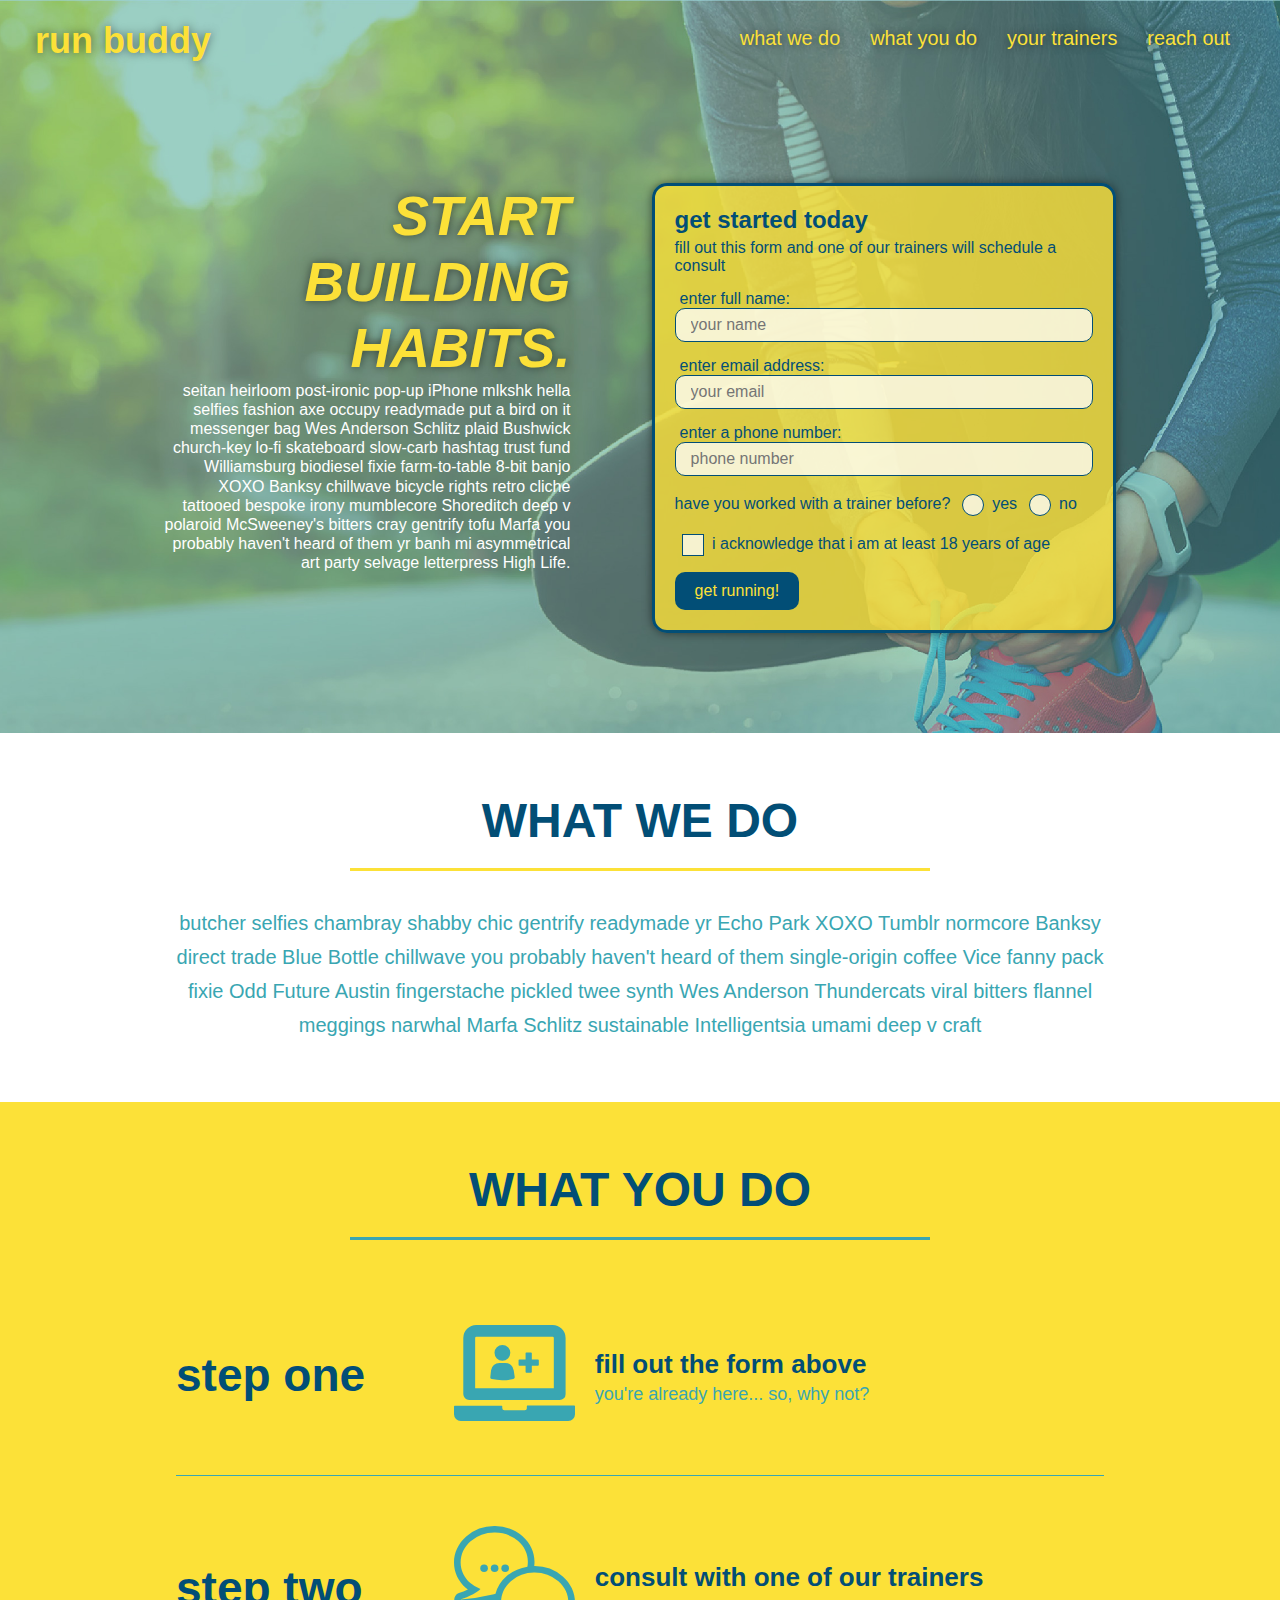
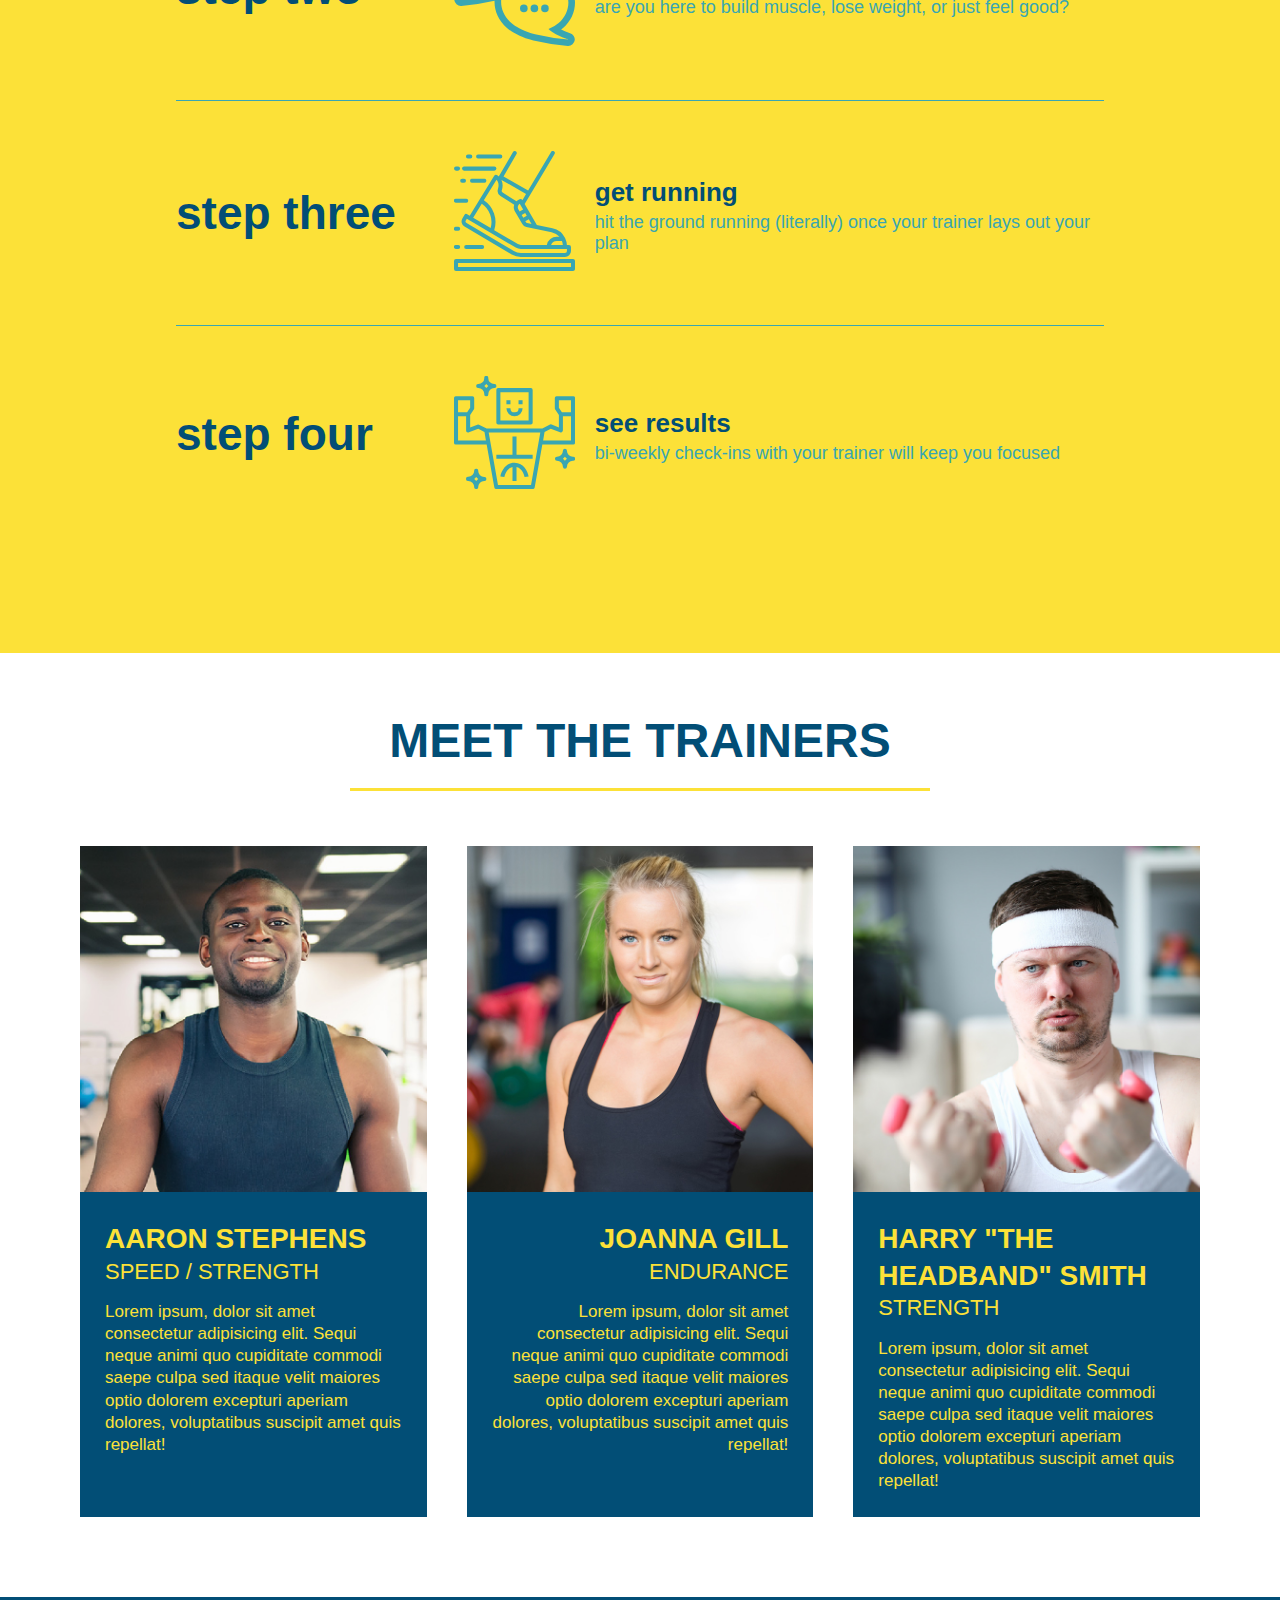
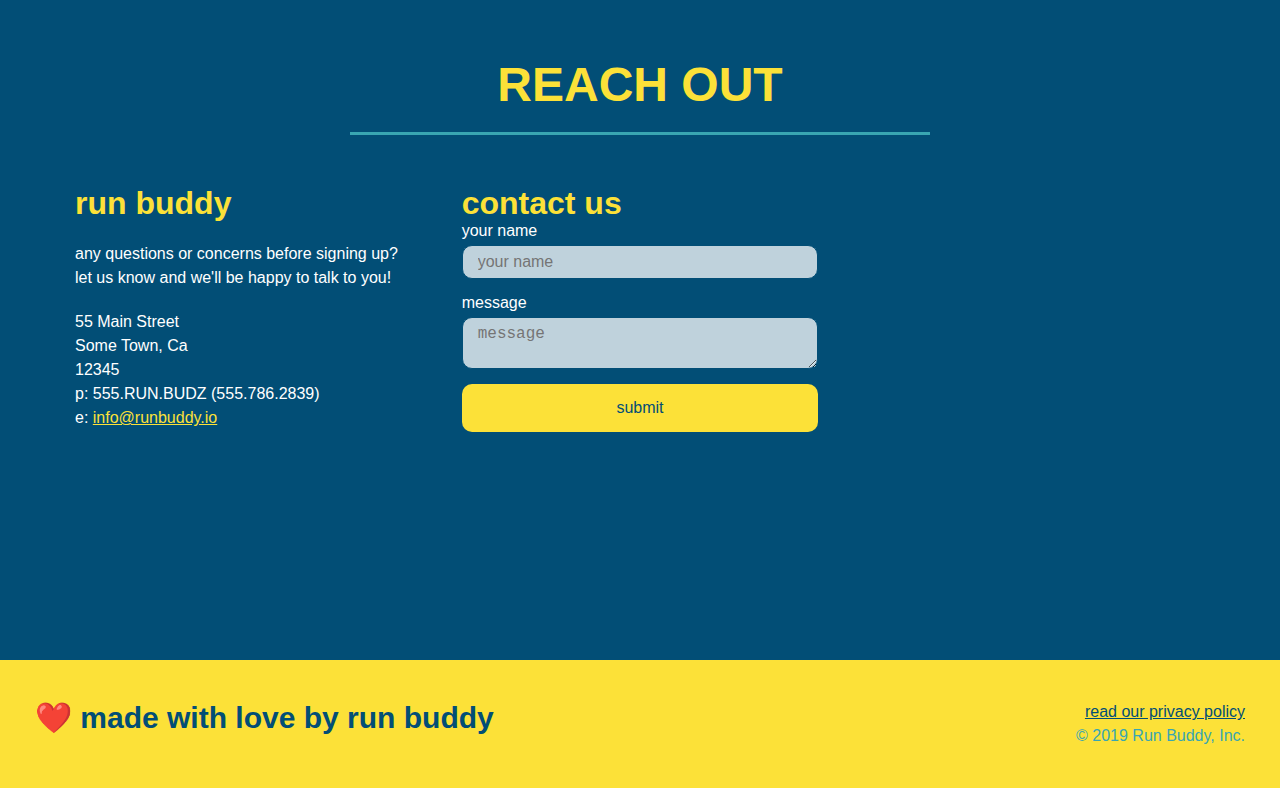
<file: index.html>
<!DOCTYPE html>
<html lang="en">

    <head>
        <meta charset="UTF-8" />
        <title>Run Buddy</title>
        <meta name="viewport" content="width=device-width, initial-scale=1.0" />
        <link rel="stylesheet" href="./assets/css/style.css" />
    </head>

    <body>
        <!-- NAVIGATION -->
        <header>
            <h1>
                <a href="/">run buddy</a>
            </h1>

            <nav>
                <!-- UNORDERED LIST -->
                <ul>
                    <!-- LIST ITEM -->
                    <li>
                        <!-- ANCHOR -->
                        <a href="#what-we-do">what we do</a>
                    </li>
                    <li>
                        <a href="#what-you-do">what you do</a>
                    </li>
                    <li>
                        <a href="#your-trainers">your trainers</a>
                    </li>
                    <li>
                        <a href="#reach-out">reach out</a>
                    </li>
                </ul>
            </nav>
        </header>
        <!-- END NAVIGATION -->

        <!-- HERO/JUMBOTRON -->
        <section class="hero">
            <div class="hero-cta">
                <h2>START BUILDING HABITS.</h2>
                <p>
                  seitan heirloom post-ironic pop-up iPhone mlkshk hella selfies fashion axe occupy readymade put a bird on it
                  messenger bag Wes Anderson Schlitz plaid Bushwick church-key lo-fi skateboard slow-carb hashtag trust fund
                  Williamsburg biodiesel fixie farm-to-table 8-bit banjo XOXO Banksy chillwave bicycle rights retro cliche
                  tattooed bespoke irony mumblecore Shoreditch deep v polaroid McSweeney's bitters cray gentrify tofu Marfa you
                  probably haven't heard of them yr banh mi asymmetrical art party selvage letterpress High Life.
                </p>
            </div>

            <div class="hero-form">
                <h3>get started today</h3>
                <p>fill out this form and one of our trainers will schedule a consult</p>
                <!-- ADD FORM ELEMENT -->
                <form>
                    <label for="name">enter full name:</label>
                    <input type="text" placeholder="your name" name="name" id="name" class="form-input" />
                    <label for="email">enter email address:</label>
                    <input type="email" placeholder="your email" name="email" id="email" class="form-input" />
                    <label for="phone">enter a phone number:</label>
                    <input type="tel" placeholder="phone number" name="phone" id="phone" class="form-input" />
                    <p>
                        have you worked with a trainer before?
                        <span class="radio-wrapper">
                            <input type="radio" name="trainer-confirm" id="trainer-yes" />
                            <label for="trainer-yes">yes</label>
                        </span>
                        <span class="radio-wrapper">
                            <input type="radio" name="trainer-confirm" id="trainer-no" />
                            <label for="trainer-no"></label>no
                        </span>
                    </p>
                    <p>
                        <span class="checkbox-wrapper">
                            <input type="checkbox" name="age-confirm" id="checkbox" />
                            <label for="checkbox">i acknowledge that i am at least 18 years of age</label>
                        </span>
                    </p>
                    <button type="submit">
                        get running!
                    </button>
                </form>
            </div>
        </section>
        <!-- END OF HERO -->
            
        <!-- 'WHAT WE DO' SECTION -->
        <section id="what-we-do" class="intro">
            <div class="flex-row">
                <h2 class="section-title primary-border">
                    WHAT WE DO
                </h2>
            </div>
            <div class="flex-row">
                <p>
                    butcher selfies chambray shabby chic gentrify readymade yr Echo Park XOXO Tumblr normcore Banksy direct trade Blue Bottle chillwave you probably haven't heard of them single-origin coffee Vice fanny pack fixie Odd Future Austin fingerstache pickled twee synth Wes Anderson Thundercats viral bitters flannel meggings narwhal Marfa Schlitz sustainable Intelligentsia umami deep v craft
                </p>
            </div>
        </section>

        <!-- 'WHAT YOU DO' SECTION -->
        <section id="what-you-do" class="steps">
            <div class="flex-row">
                <h2 class="section-title secondary-border">
                    WHAT YOU DO
                </h2>
            </div>
            <div class="step">
                <h3>step one</h3>
                <div class="step-info">
                    <!-- inserting image element -->
                    <div class="step-img">
                        <img src="./assets/images/step-1.svg" alt="" />
                    </div>
                    <div class="step-text">
                        <h4>fill out the form above</h4>
                        <p>you're already here... so, why not?</p>
                    </div>
                </div>
            </div>

            <div class="step">
                <h3>step two</h3>
                <div class="step-info">
                    <div class="step-img">
                        <img src="./assets/images/step-2.svg" alt="" />
                    </div>
                    <div class="step-text">
                        <h4>consult with one of our trainers</h4>
                        <p>are you here to build muscle, lose weight, or just feel good?</p>
                    </div>
                </div>
            </div>

            <div class="step">
                <h3>step three</h3>
                <div class="step-info">
                    <div class="step-img">
                        <img src="./assets/images/step-3.svg" alt="" />
                    </div>
                    <div class="step-text">
                        <h4>get running</h4>
                        <p>hit the ground running (literally) once your trainer lays out your plan</p>
                    </div>
                </div>
            </div>

            <div class="step">
                <h3>step four</h3>
                <div class="step-info">
                    <div class="step-img">
                        <img src="./assets/images/step-4.svg" alt="" />
                    </div>
                    <div class="step-text">
                        <h4>see results</h4>
                        <p>bi-weekly check-ins with your trainer will keep you focused</p>
                    </div>
                </div>
            </div>
        </section>
        
        <!-- 'YOUR TRAINERS' SECTION -->
        <section id="your-trainers">
            <div class="flex-row">
                <h2 class="section-title primary-border">
                    MEET THE TRAINERS
                </h2>
            </div>

            <!-- FIRST TRAINER BIO -->
            <div class="trainers">
                <article class="trainer">
                    <img src="./assets/images/trainer-1.jpg" alt="aaron stephens in his workout clothes, ready to pump iron" />
                    <div class="trainer-bio text-left">
                        <h3>AARON STEPHENS</h3>
                        <h4>SPEED / STRENGTH</h4>
                        <p>
                            Lorem ipsum, dolor sit amet consectetur adipisicing elit. Sequi neque animi quo cupiditate commodi saepe culpa sed
                            itaque velit maiores optio dolorem excepturi aperiam dolores, voluptatibus suscipit amet quis repellat!
                        </p>
                    </div>
                </article>

                <!-- SECOND TRAINER BIO -->
                <article class="trainer">
                    <img src="./assets/images/trainer-2.jpg" alt="joanna fill cooling off after a workout" />
                    <div class="trainer-bio text-right">
                        <h3>JOANNA GILL</h3>
                        <h4>ENDURANCE</h4>
                        <p>
                            Lorem ipsum, dolor sit amet consectetur adipisicing elit. Sequi neque animi quo cupiditate commodi saepe culpa sed
                            itaque velit maiores optio dolorem excepturi aperiam dolores, voluptatibus suscipit amet quis repellat!                  
                        </p>
                    </div>
                </article>

                <!-- THIRD TRAINER BIO -->
                <article class="trainer">
                    <img src="./assets/images/trainer-3.jpg" alt="harry smith wearing a headband and lifting commically small, pink weights" />
                    <div class="trainer-bio text-left">
                        <h3>HARRY "THE HEADBAND" SMITH</h3>
                        <h4>STRENGTH</h4>
                        <p>
                            Lorem ipsum, dolor sit amet consectetur adipisicing elit. Sequi neque animi quo cupiditate commodi saepe culpa sed
                            itaque velit maiores optio dolorem excepturi aperiam dolores, voluptatibus suscipit amet quis repellat!
                        </p>
                    </div>
                </article>
            </div>
        </section>

        <!-- 'REACH OUT' SECTION -->
        <section id="reach-out" class="contact">
            <div class="flex-row">
                <h2 class="section-title secondary-border">
                    REACH OUT
                </h2>
            </div>
            <div class="contact-info">
                <div>
                    <h3>run buddy</h3>
                    <p>
                        any questions or concerns before signing up?
                        <br />
                        let us know and we'll be happy to talk to you!
                    </p>
                    <address>
                        55 Main Street <br />
                        Some Town, Ca <br />
                        12345<br />
                        p: 555.RUN.BUDZ (555.786.2839) <br />
                        e: <a href="mailto:info@runbuddy.io">info@runbuddy.io</a>
                    </address>
                </div>

                <div class="contact-form">
                    <h3>contact us</h3>
                    <form>
                        <label for="contact-name">your name</label>
                        <input type="text" id="contact-name" placeholder="your name" />

                        <label for="contact-message">message</label>
                        <textarea id="contact-message" placeholder="message"></textarea>

                        <button type="submit">submit</button>
                    </form>
                </div>
                <iframe src="https://www.google.com/maps/embed?pb=!1m14!1m12!1m3!1d3033.3662860140057!2d-74.8614448478964!3d40.51139437925276!2m3!1f0!2f0!3f0!3m2!1i1024!2i768!4f13.1!5e0!3m2!1sen!2sus!4v1665019436401!5m2!1sen!2sus"                     width="600" 
                    height="450" 
                    style="border:0;" 
                    allowfullscreen="" 
                    loading="lazy" 
                    referrerpolicy="no-referrer-when-downgrade">
                </iframe>
            </div>
        </section>

        <!-- FOOTER -->  
        <footer>
            <h2>❤️ made with love by run buddy</h2>
            <div>
            <a href="./privacy-policy.html">read our privacy policy</a><br />
            &copy; 2019 Run Buddy, Inc.
            </div>
        </footer>
    </body>
</html>
</file>
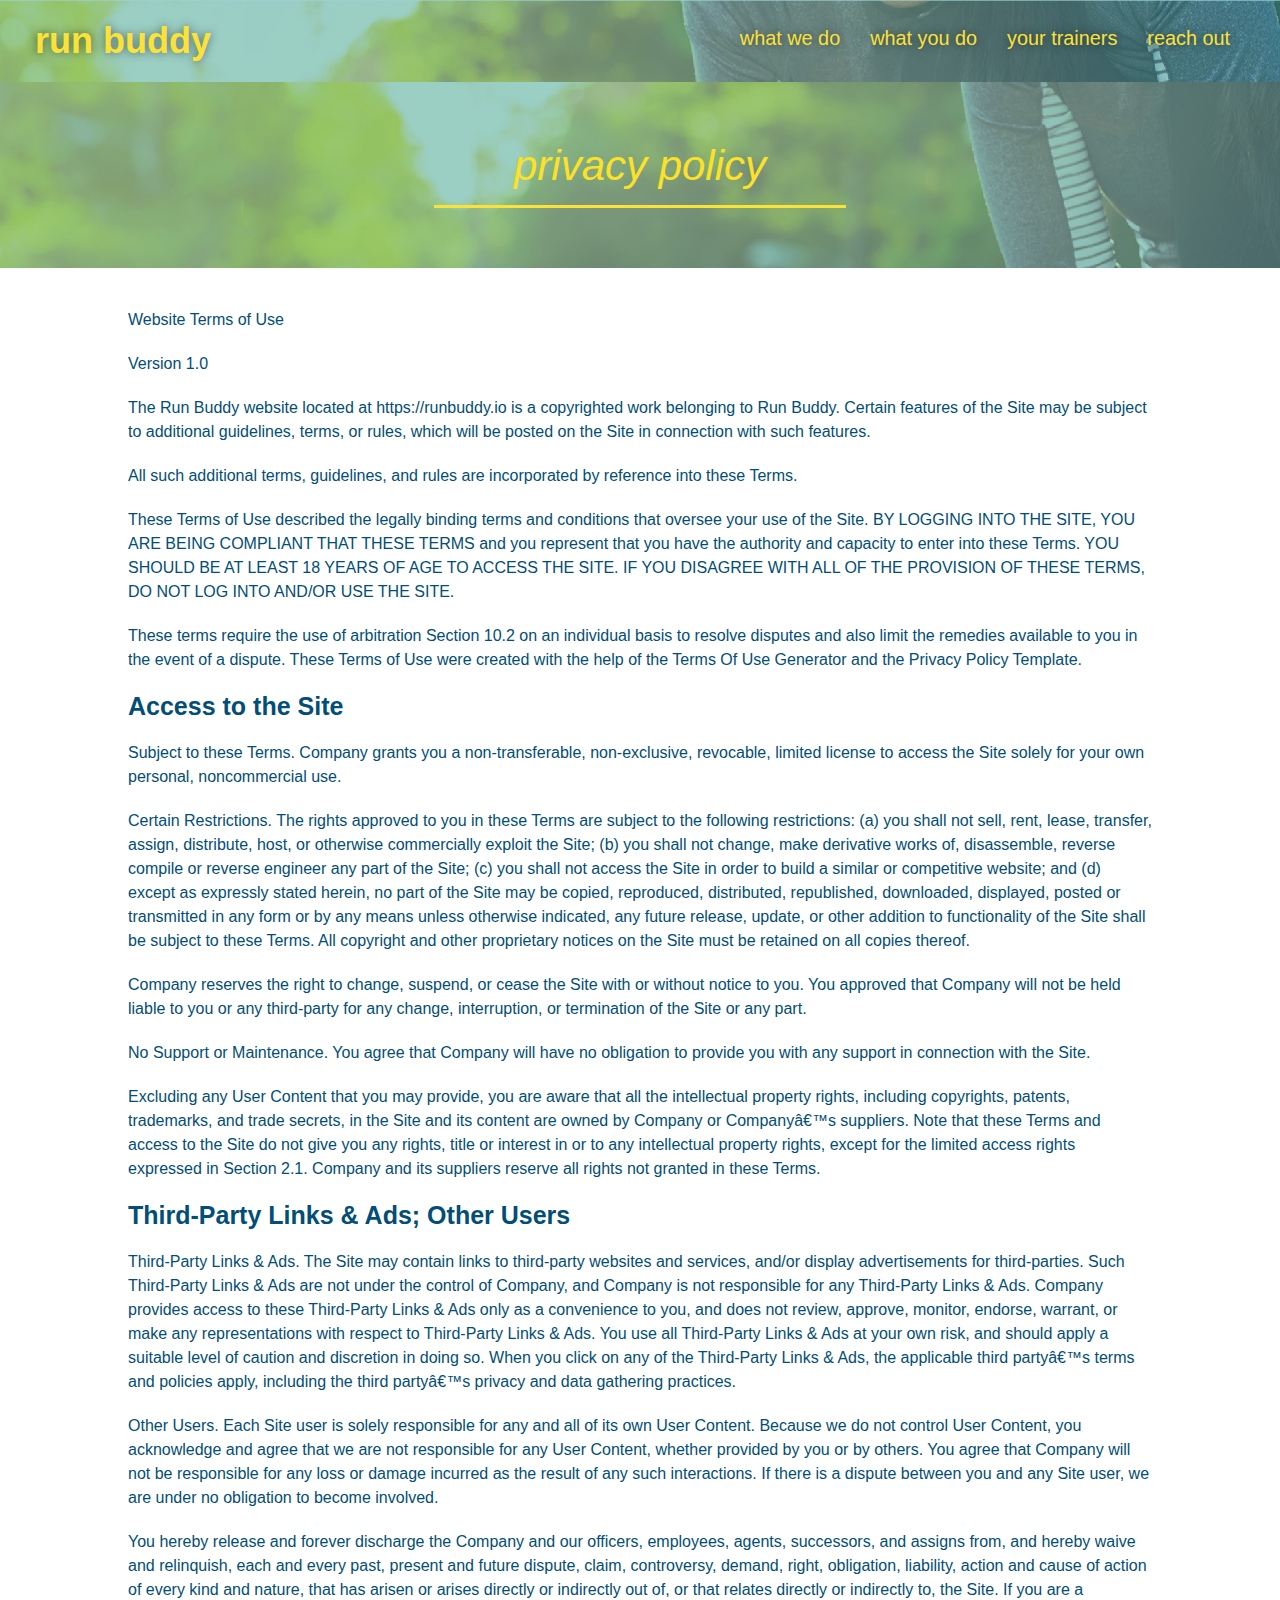
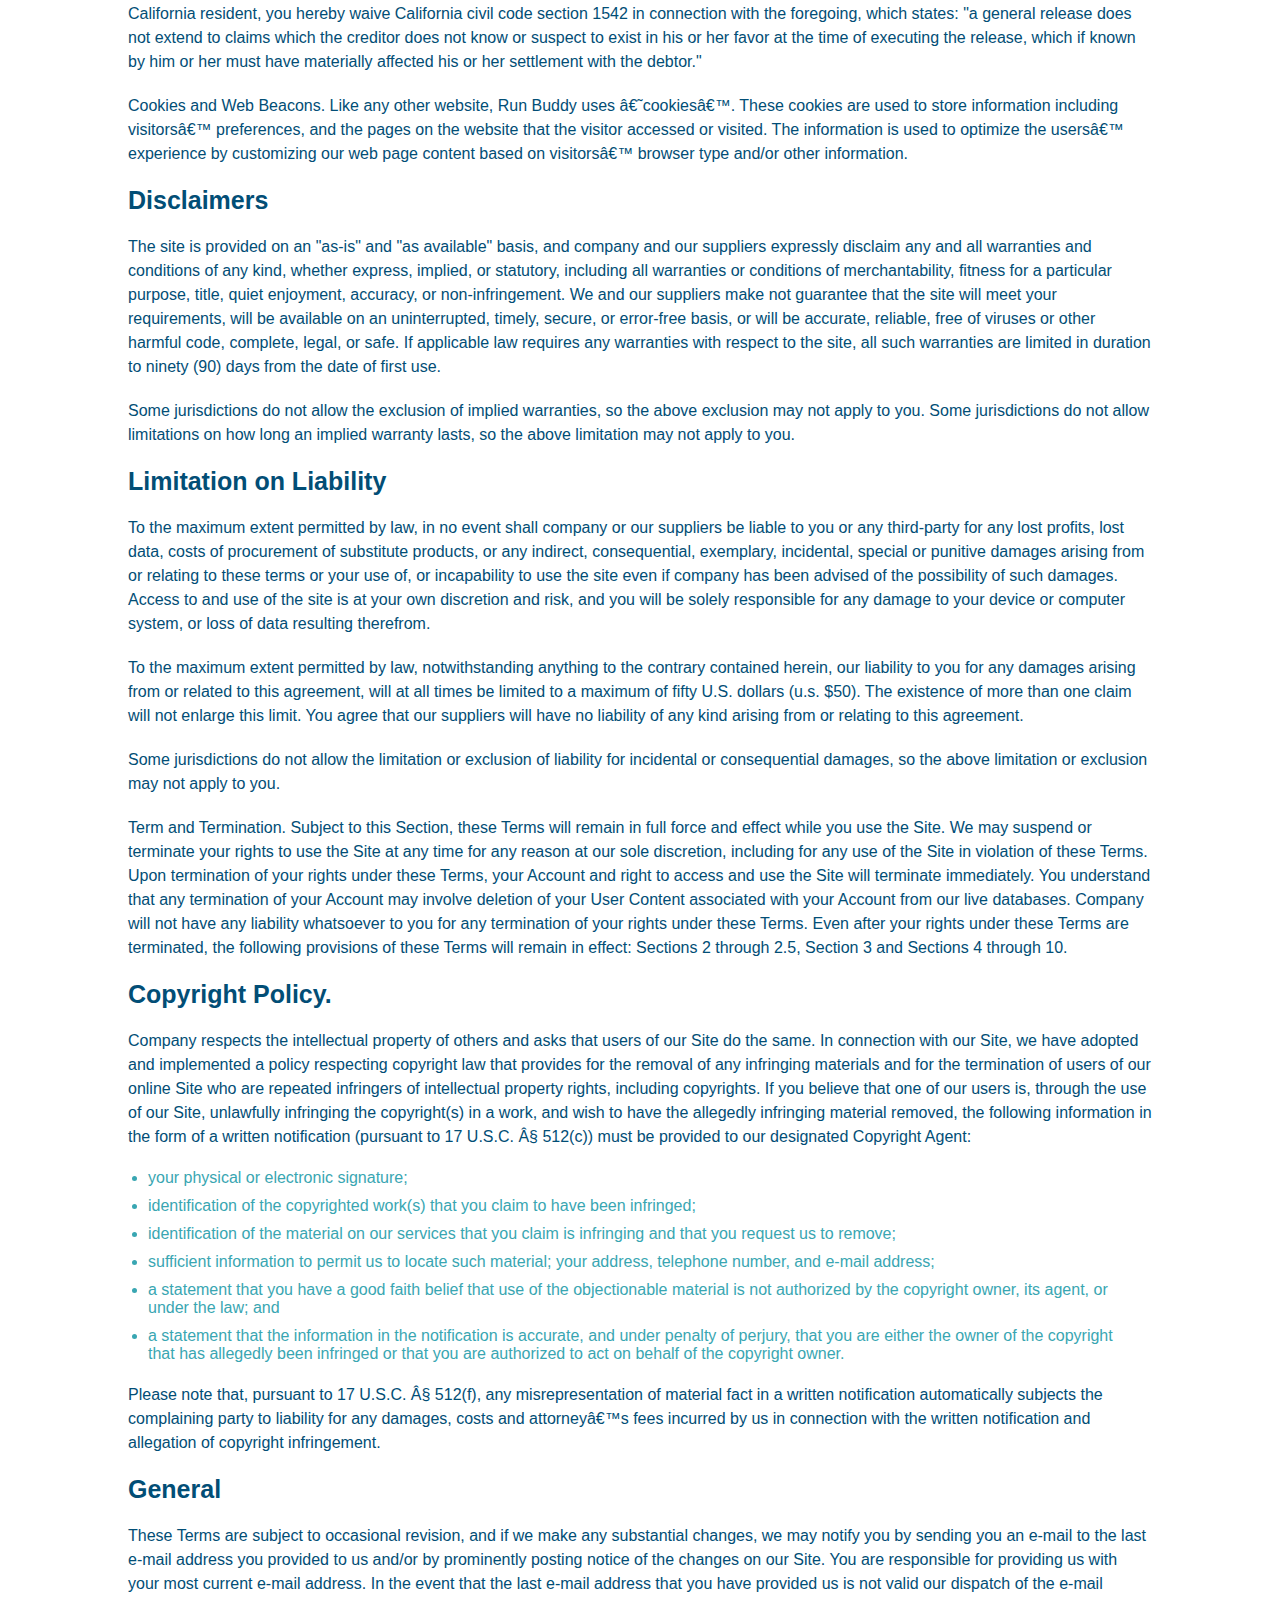
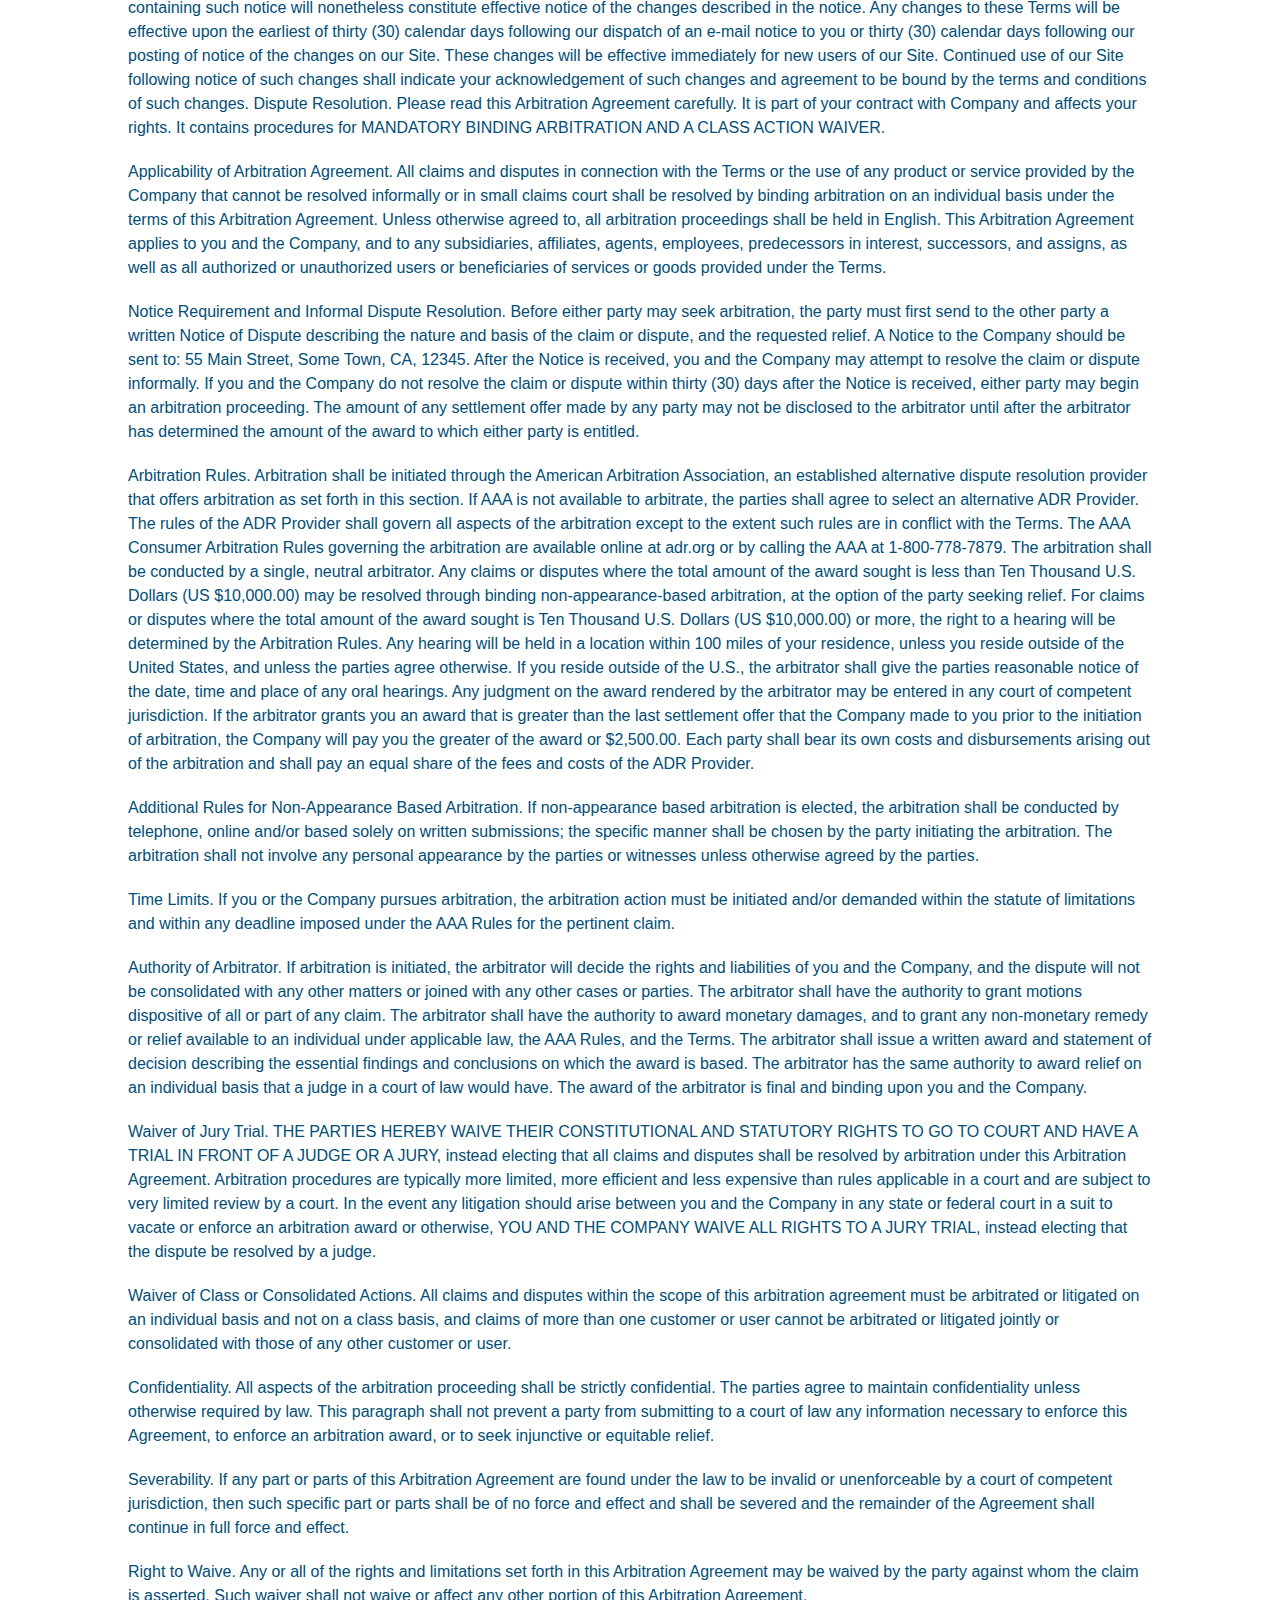
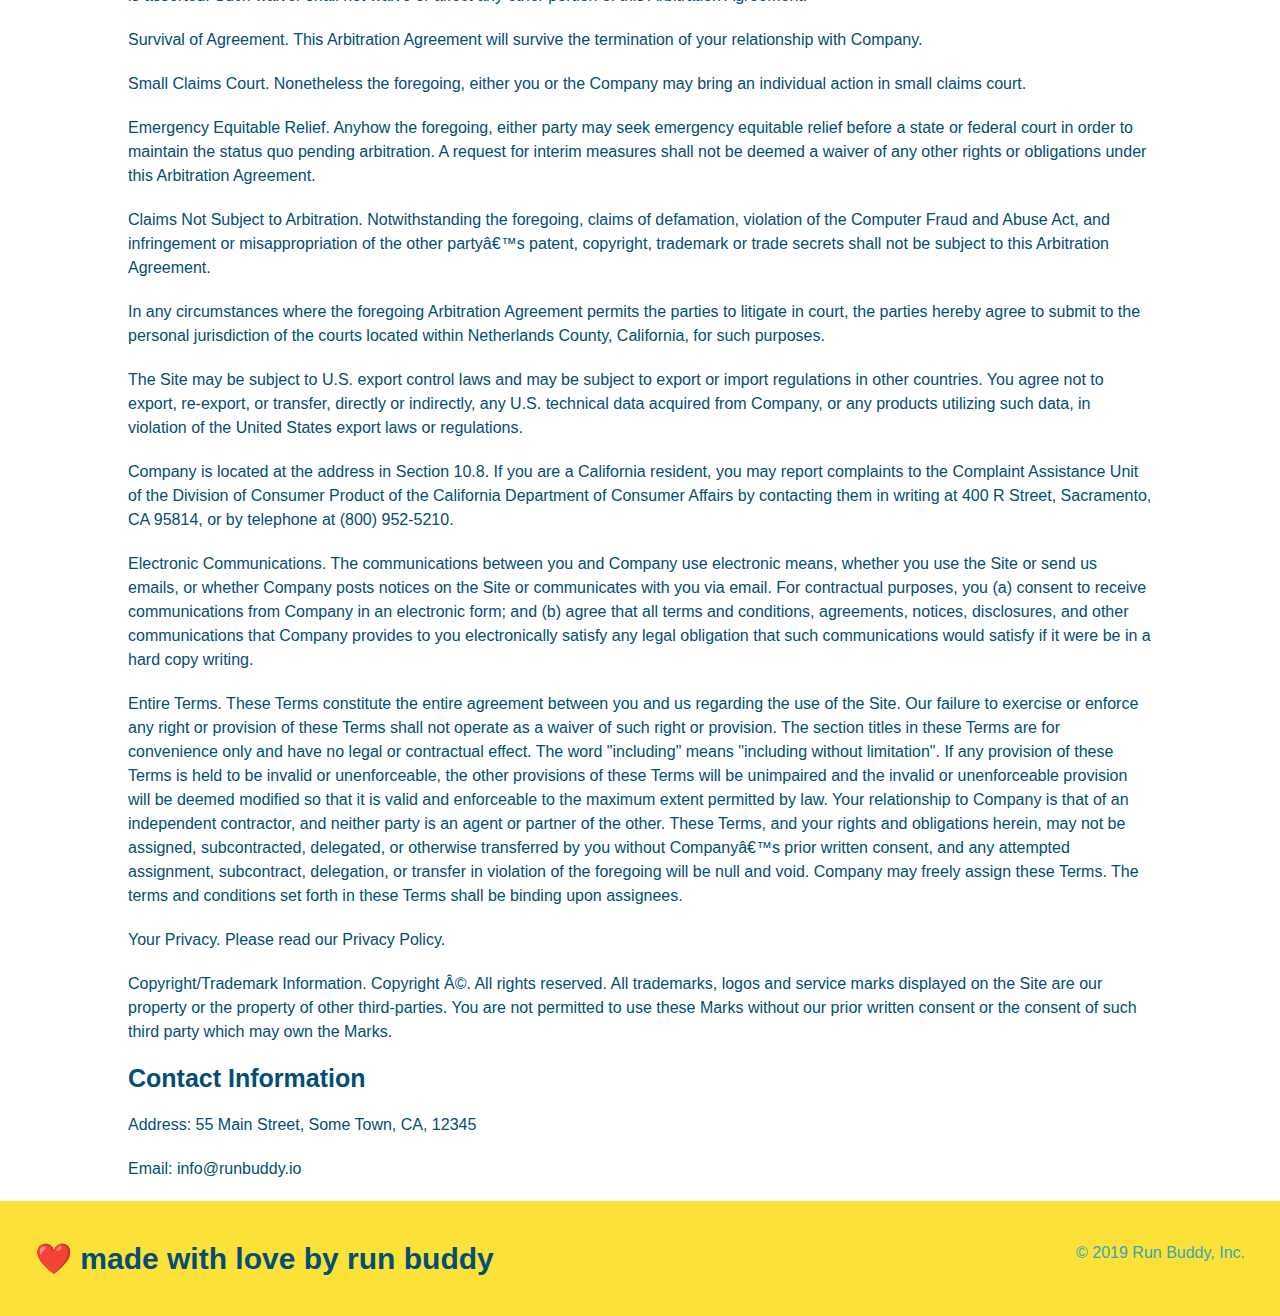
<file: privacy-policy.html>
<!DOCTYPE html>
<html lang="en">
<head>
    <meta charset="UTF-8">
    <meta http-equiv="X-UA-Compatible" content="IE=edge">
    <meta name="viewport" content="width=device-width, initial-scale=1.0">
    <title>Privacy Policy - Run Buddy</title>

    <link rel="stylesheet" href="./assets/css/style.css" />
    <link rel="stylesheet" href="./assets/css/secondary-styles.css" />

</head>
<body>
    <!-- HEADER -->
    <header>
        <h1>
         <a href="/">run buddy</a>
        </h1>

        <nav>
            <!-- UNORDERED LIST -->
            <ul>
                <!-- LIST ITEM -->
                <li>
                    <!-- ANCHOR -->
                    <a href="./index.html#what-we-do">what we do</a>
                </li>
                <li>
                    <a href="./index.html#what-you-do">what you do</a>
                </li>
                <li>
                    <a href="./index.html#your-trainers">your trainers</a>
                </li>
                <li>
                    <a href="./index.html#reach-out">reach out</a>
                </li>
            </ul>
        </nav>
    </header>

    <section class="hero hero-secondary">
        <h2 class="page-title">
            privacy policy
        </h2>
    </section>

    <article class="secondary-content">

        <p>Website Terms of Use</p>

        <p>Version 1.0</p>

        <p>
            The Run Buddy website located at https://runbuddy.io is a copyrighted work belonging to Run Buddy. Certain features of the Site may be subject to additional guidelines, terms, or rules, which will be posted on the Site in connection with such features.</p>
        </p>
        <p>
            All such additional terms, guidelines, and rules are incorporated by reference into these Terms.
        </p>

        <p>
            These Terms of Use described the legally binding terms and conditions that oversee your use of the Site. BY LOGGING INTO THE SITE, YOU ARE BEING COMPLIANT THAT THESE TERMS and you represent that you have the authority and capacity to enter into these Terms. YOU SHOULD BE AT LEAST 18 YEARS OF AGE TO ACCESS THE SITE. IF YOU DISAGREE WITH ALL OF THE PROVISION OF THESE TERMS, DO NOT LOG INTO AND/OR USE THE SITE.
        </p>

        <p>
            These terms require the use of arbitration Section 10.2 on an individual basis to resolve disputes and also limit the remedies available to you in the event of a dispute. These Terms of Use were created with the help of the Terms Of Use Generator and the Privacy Policy Template.
        </p>

        <h3> Access to the Site</h3>

        <p>
            Subject to these Terms. Company grants you a non-transferable, non-exclusive, revocable, limited license to access the Site solely for your own personal, noncommercial use.
        </p>

        <p>
            Certain Restrictions. The rights approved to you in these Terms are subject to the following restrictions: (a) you shall not sell, rent, lease, transfer, assign, distribute, host, or otherwise commercially exploit the Site; (b) you shall not change, make derivative works of, disassemble, reverse compile or reverse engineer any part of the Site; (c) you shall not access the Site in order to build a similar or competitive website; and (d) except as expressly stated herein, no part of the Site may be copied, reproduced, distributed, republished, downloaded, displayed, posted or transmitted in any form or by any means unless otherwise indicated, any future release, update, or other addition to functionality of the Site shall be subject to these Terms. All copyright and other proprietary notices on the Site must be retained on all copies thereof.
        </p>

        <p>
            Company reserves the right to change, suspend, or cease the Site with or without notice to you. You approved that Company will not be held liable to you or any third-party for any change, interruption, or termination of the Site or any part.
        </p>

        <p>
            No Support or Maintenance. You agree that Company will have no obligation to provide you with any support in connection with the Site.
        </p>

        <p>
            Excluding any User Content that you may provide, you are aware that all the intellectual property rights, including copyrights, patents, trademarks, and trade secrets, in the Site and its content are owned by Company or Companyâ€™s suppliers. Note that these Terms and access to the Site do not give you any rights, title or interest in or to any intellectual property rights, except for the limited access rights expressed in Section 2.1. Company and its suppliers reserve all rights not granted in these Terms.
        </p>

        <h3>Third-Party Links & Ads; Other Users</h3>

        <p>
            Third-Party Links & Ads. The Site may contain links to third-party websites and services, and/or display advertisements for third-parties. Such Third-Party Links & Ads are not under the control of Company, and Company is not responsible for any Third-Party Links & Ads. Company provides access to these Third-Party Links & Ads only as a convenience to you, and does not review, approve, monitor, endorse, warrant, or make any representations with respect to Third-Party Links & Ads. You use all Third-Party Links & Ads at your own risk, and should apply a suitable level of caution and discretion in doing so. When you click on any of the Third-Party Links & Ads, the applicable third partyâ€™s terms and policies apply, including the third partyâ€™s privacy and data gathering practices.
        </p>

        <p>
            Other Users. Each Site user is solely responsible for any and all of its own User Content. Because we do not control User Content, you acknowledge and agree that we are not responsible for any User Content, whether provided by you or by others. You agree that Company will not be responsible for any loss or damage incurred as the result of any such interactions. If there is a dispute between you and any Site user, we are under no obligation to become involved.
        </p>

        <p>
            You hereby release and forever discharge the Company and our officers, employees, agents, successors, and assigns from, and hereby waive and relinquish, each and every past, present and future dispute, claim, controversy, demand, right, obligation, liability, action and cause of action of every kind and nature, that has arisen or arises directly or indirectly out of, or that relates directly or indirectly to, the Site. If you are a California resident, you hereby waive California civil code section 1542 in connection with the foregoing, which states: "a general release does not extend to claims which the creditor does not know or suspect to exist in his or her favor at the time of executing the release, which if known by him or her must have materially affected his or her settlement with the debtor."
        </p>

        <p>
            Cookies and Web Beacons. Like any other website, Run Buddy uses â€˜cookiesâ€™. These cookies are used to store information including visitorsâ€™ preferences, and the pages on the website that the visitor accessed or visited. The information is used to optimize the usersâ€™ experience by customizing our web page content based on visitorsâ€™ browser type and/or other information.
        </p>

        <h3>Disclaimers</h3>

        <p>
            The site is provided on an "as-is" and "as available" basis, and company and our suppliers expressly disclaim any and all warranties and conditions of any kind, whether express, implied, or statutory, including all warranties or conditions of merchantability, fitness for a particular purpose, title, quiet enjoyment, accuracy, or non-infringement. We and our suppliers make not guarantee that the site will meet your requirements, will be available on an uninterrupted, timely, secure, or error-free basis, or will be accurate, reliable, free of viruses or other harmful code, complete, legal, or safe. If applicable law requires any warranties with respect to the site, all such warranties are limited in duration to ninety (90) days from the date of first use.
        </p>

        <p>
            Some jurisdictions do not allow the exclusion of implied warranties, so the above exclusion may not apply to you. Some jurisdictions do not allow limitations on how long an implied warranty lasts, so the above limitation may not apply to you.
        </p>

        <h3>Limitation on Liability</h3>

        <p>
            To the maximum extent permitted by law, in no event shall company or our suppliers be liable to you or any third-party for any lost profits, lost data, costs of procurement of substitute products, or any indirect, consequential, exemplary, incidental, special or punitive damages arising from or relating to these terms or your use of, or incapability to use the site even if company has been advised of the possibility of such damages. Access to and use of the site is at your own discretion and risk, and you will be solely responsible for any damage to your device or computer system, or loss of data resulting therefrom.
        </p>

        <p>
            To the maximum extent permitted by law, notwithstanding anything to the contrary contained herein, our liability to you for any damages arising from or related to this agreement, will at all times be limited to a maximum of fifty U.S. dollars (u.s. $50). The existence of more than one claim will not enlarge this limit. You agree that our suppliers will have no liability of any kind arising from or relating to this agreement.
        </p>

        <p>
            Some jurisdictions do not allow the limitation or exclusion of liability for incidental or consequential damages, so the above limitation or exclusion may not apply to you.
        </p>

        <p>
            Term and Termination. Subject to this Section, these Terms will remain in full force and effect while you use the Site. We may suspend or terminate your rights to use the Site at any time for any reason at our sole discretion, including for any use of the Site in violation of these Terms. Upon termination of your rights under these Terms, your Account and right to access and use the Site will terminate immediately. You understand that any termination of your Account may involve deletion of your User Content associated with your Account from our live databases. Company will not have any liability whatsoever to you for any termination of your rights under these Terms. Even after your rights under these Terms are terminated, the following provisions of these Terms will remain in effect: Sections 2 through 2.5, Section 3 and Sections 4 through 10.
        </p>

        <h3>Copyright Policy.</h3>

        <p>
            Company respects the intellectual property of others and asks that users of our Site do the same. In connection with our Site, we have adopted and implemented a policy respecting copyright law that provides for the removal of any infringing materials and for the termination of users of our online Site who are repeated infringers of intellectual property rights, including copyrights. If you believe that one of our users is, through the use of our Site, unlawfully infringing the copyright(s) in a work, and wish to have the allegedly infringing material removed, the following information in the form of a written notification (pursuant to 17 U.S.C. Â§ 512(c)) must be provided to our designated Copyright Agent:
        </p>
        <ul>
            <li>your physical or electronic signature;</li>
            <li>identification of the copyrighted work(s) that you claim to have been infringed;</li>
            <li>identification of the material on our services that you claim is infringing and that you request us to remove;</li>
            <li>sufficient information to permit us to locate such material; your address, telephone number, and e-mail address;</li>
            <li>a statement that you have a good faith belief that use of the objectionable material is not authorized by the copyright owner, its agent, or under the law; and</li>
            <li>a statement that the information in the notification is accurate, and under penalty of perjury, that you are either the owner of the copyright that has allegedly been infringed or that you are authorized to act on behalf of the copyright owner.</li>
        </ul>

        <p>
            Please note that, pursuant to 17 U.S.C. Â§ 512(f), any misrepresentation of material fact in a written notification automatically subjects the complaining party to liability for any damages, costs and attorneyâ€™s fees incurred by us in connection with the written notification and allegation of copyright infringement.
        </p>
            
        <h3>General</h3>

        <p>These Terms are subject to occasional revision, and if we make any substantial changes, we may notify you by sending you an e-mail to the last e-mail address you provided to us and/or by prominently posting notice of the changes on our Site. You are responsible for providing us with your most current e-mail address. In the event that the last e-mail address that you have provided us is not valid our dispatch of the e-mail containing such notice will nonetheless constitute effective notice of the changes described in the notice. Any changes to these Terms will be effective upon the earliest of thirty (30) calendar days following our dispatch of an e-mail notice to you or thirty (30) calendar days following our posting of notice of the changes on our Site. These changes will be effective immediately for new users of our Site. Continued use of our Site following notice of such changes shall indicate your acknowledgement of such changes and agreement to be bound by the terms and conditions of such changes. Dispute Resolution. Please read this Arbitration Agreement carefully. It is part of your contract with Company and affects your rights. It contains procedures for MANDATORY BINDING ARBITRATION AND A CLASS ACTION WAIVER.</p>

        <p>Applicability of Arbitration Agreement. All claims and disputes in connection with the Terms or the use of any product or service provided by the Company that cannot be resolved informally or in small claims court shall be resolved by binding arbitration on an individual basis under the terms of this Arbitration Agreement. Unless otherwise agreed to, all arbitration proceedings shall be held in English. This Arbitration Agreement applies to you and the Company, and to any subsidiaries, affiliates, agents, employees, predecessors in interest, successors, and assigns, as well as all authorized or unauthorized users or beneficiaries of services or goods provided under the Terms.</p>

        <p>Notice Requirement and Informal Dispute Resolution. Before either party may seek arbitration, the party must first send to the other party a written Notice of Dispute describing the nature and basis of the claim or dispute, and the requested relief. A Notice to the Company should be sent to: 55 Main Street, Some Town, CA, 12345. After the Notice is received, you and the Company may attempt to resolve the claim or dispute informally. If you and the Company do not resolve the claim or dispute within thirty (30) days after the Notice is received, either party may begin an arbitration proceeding. The amount of any settlement offer made by any party may not be disclosed to the arbitrator until after the arbitrator has determined the amount of the award to which either party is entitled.</p>

        <p>Arbitration Rules. Arbitration shall be initiated through the American Arbitration Association, an established alternative dispute resolution provider that offers arbitration as set forth in this section. If AAA is not available to arbitrate, the parties shall agree to select an alternative ADR Provider. The rules of the ADR Provider shall govern all aspects of the arbitration except to the extent such rules are in conflict with the Terms. The AAA Consumer Arbitration Rules governing the arbitration are available online at adr.org or by calling the AAA at 1-800-778-7879. The arbitration shall be conducted by a single, neutral arbitrator. Any claims or disputes where the total amount of the award sought is less than Ten Thousand U.S. Dollars (US $10,000.00) may be resolved through binding non-appearance-based arbitration, at the option of the party seeking relief. For claims or disputes where the total amount of the award sought is Ten Thousand U.S. Dollars (US $10,000.00) or more, the right to a hearing will be determined by the Arbitration Rules. Any hearing will be held in a location within 100 miles of your residence, unless you reside outside of the United States, and unless the parties agree otherwise. If you reside outside of the U.S., the arbitrator shall give the parties reasonable notice of the date, time and place of any oral hearings. Any judgment on the award rendered by the arbitrator may be entered in any court of competent jurisdiction. If the arbitrator grants you an award that is greater than the last settlement offer that the Company made to you prior to the initiation of arbitration, the Company will pay you the greater of the award or $2,500.00. Each party shall bear its own costs and disbursements arising out of the arbitration and shall pay an equal share of the fees and costs of the ADR Provider.</p>

        <p>Additional Rules for Non-Appearance Based Arbitration. If non-appearance based arbitration is elected, the arbitration shall be conducted by telephone, online and/or based solely on written submissions; the specific manner shall be chosen by the party initiating the arbitration. The arbitration shall not involve any personal appearance by the parties or witnesses unless otherwise agreed by the parties.</p>

        <p>Time Limits. If you or the Company pursues arbitration, the arbitration action must be initiated and/or demanded within the statute of limitations and within any deadline imposed under the AAA Rules for the pertinent claim.</p>

        <p>Authority of Arbitrator. If arbitration is initiated, the arbitrator will decide the rights and liabilities of you and the Company, and the dispute will not be consolidated with any other matters or joined with any other cases or parties. The arbitrator shall have the authority to grant motions dispositive of all or part of any claim. The arbitrator shall have the authority to award monetary damages, and to grant any non-monetary remedy or relief available to an individual under applicable law, the AAA Rules, and the Terms. The arbitrator shall issue a written award and statement of decision describing the essential findings and conclusions on which the award is based. The arbitrator has the same authority to award relief on an individual basis that a judge in a court of law would have. The award of the arbitrator is final and binding upon you and the Company.</p>

        <p>Waiver of Jury Trial. THE PARTIES HEREBY WAIVE THEIR CONSTITUTIONAL AND STATUTORY RIGHTS TO GO TO COURT AND HAVE A TRIAL IN FRONT OF A JUDGE OR A JURY, instead electing that all claims and disputes shall be resolved by arbitration under this Arbitration Agreement. Arbitration procedures are typically more limited, more efficient and less expensive than rules applicable in a court and are subject to very limited review by a court. In the event any litigation should arise between you and the Company in any state or federal court in a suit to vacate or enforce an arbitration award or otherwise, YOU AND THE COMPANY WAIVE ALL RIGHTS TO A JURY TRIAL, instead electing that the dispute be resolved by a judge.</p>

        <p>Waiver of Class or Consolidated Actions. All claims and disputes within the scope of this arbitration agreement must be arbitrated or litigated on an individual basis and not on a class basis, and claims of more than one customer or user cannot be arbitrated or litigated jointly or consolidated with those of any other customer or user.</p>

        <p>Confidentiality. All aspects of the arbitration proceeding shall be strictly confidential. The parties agree to maintain confidentiality unless otherwise required by law. This paragraph shall not prevent a party from submitting to a court of law any information necessary to enforce this Agreement, to enforce an arbitration award, or to seek injunctive or equitable relief.</p>

        <p>Severability. If any part or parts of this Arbitration Agreement are found under the law to be invalid or unenforceable by a court of competent jurisdiction, then such specific part or parts shall be of no force and effect and shall be severed and the remainder of the Agreement shall continue in full force and effect.</p>

        <p>Right to Waive. Any or all of the rights and limitations set forth in this Arbitration Agreement may be waived by the party against whom the claim is asserted. Such waiver shall not waive or affect any other portion of this Arbitration Agreement.</p>

        <p>Survival of Agreement. This Arbitration Agreement will survive the termination of your relationship with Company.</p>

        <p>Small Claims Court. Nonetheless the foregoing, either you or the Company may bring an individual action in small claims court.</p>

        <p>Emergency Equitable Relief. Anyhow the foregoing, either party may seek emergency equitable relief before a state or federal court in order to maintain the status quo pending arbitration. A request for interim measures shall not be deemed a waiver of any other rights or obligations under this Arbitration Agreement.</p>

        <p>Claims Not Subject to Arbitration. Notwithstanding the foregoing, claims of defamation, violation of the Computer Fraud and Abuse Act, and infringement or misappropriation of the other partyâ€™s patent, copyright, trademark or trade secrets shall not be subject to this Arbitration Agreement.</p>

        <p>In any circumstances where the foregoing Arbitration Agreement permits the parties to litigate in court, the parties hereby agree to submit to the personal jurisdiction of the courts located within Netherlands County, California, for such purposes.</p>

        <p>The Site may be subject to U.S. export control laws and may be subject to export or import regulations in other countries. You agree not to export, re-export, or transfer, directly or indirectly, any U.S. technical data acquired from Company, or any products utilizing such data, in violation of the United States export laws or regulations.</p>

        <p>Company is located at the address in Section 10.8. If you are a California resident, you may report complaints to the Complaint Assistance Unit of the Division of Consumer Product of the California Department of Consumer Affairs by contacting them in writing at 400 R Street, Sacramento, CA 95814, or by telephone at (800) 952-5210.</p>

        <p>Electronic Communications. The communications between you and Company use electronic means, whether you use the Site or send us emails, or whether Company posts notices on the Site or communicates with you via email. For contractual purposes, you (a) consent to receive communications from Company in an electronic form; and (b) agree that all terms and conditions, agreements, notices, disclosures, and other communications that Company provides to you electronically satisfy any legal obligation that such communications would satisfy if it were be in a hard copy writing.</p>
       
        <p>Entire Terms. These Terms constitute the entire agreement between you and us regarding the use of the Site. Our failure to exercise or enforce any right or provision of these Terms shall not operate as a waiver of such right or provision. The section titles in these Terms are for convenience only and have no legal or contractual effect. The word "including" means "including without limitation". If any provision of these Terms is held to be invalid or unenforceable, the other provisions of these Terms will be unimpaired and the invalid or unenforceable provision will be deemed modified so that it is valid and enforceable to the maximum extent permitted by law. Your relationship to Company is that of an independent contractor, and neither party is an agent or partner of the other. These Terms, and your rights and obligations herein, may not be assigned, subcontracted, delegated, or otherwise transferred by you without Companyâ€™s prior written consent, and any attempted assignment, subcontract, delegation, or transfer in violation of the foregoing will be null and void. Company may freely assign these Terms. The terms and conditions set forth in these Terms shall be binding upon assignees.</p>

        <p>Your Privacy. Please read our Privacy Policy.</p>

        <p>Copyright/Trademark Information. Copyright Â©. All rights reserved. All trademarks, logos and service marks displayed on the Site are our property or the property of other third-parties. You are not permitted to use these Marks without our prior written consent or the consent of such third party which may own the Marks.</p>

        <h3>Contact Information</h3>

        <p>
            Address: 55 Main Street, Some Town, CA, 12345
        </p>

        <p>
            Email: info@runbuddy.io
        </p>
    </article>

      <!-- FOOTER -->  
    <footer>
    <h2>❤️ made with love by run buddy</h2>
        <div>
            &copy; 2019 Run Buddy, Inc.
        </div>
    </footer>
</body>
</html>
</file>
<file: assets/css/style.css>
:root {
    --primary-color: #fce138;
    --secondary-color: #024e76;
    --tretiary-color: #39a6b2;
}

* {
    margin: 0;
    padding: 0;
    box-sizing: border-box;
}

body {
    color: var(--tretiary-color);
    font-family: Arial, Helvetica, sans-serif;
}

/* apply styles to header*/

header {
    padding: 20px 35px;
    background-color: var(--tretiary-color);
    display: flex;
    justify-content: space-between;
    flex-wrap: wrap;
    position: sticky;
    position: -webkit-sticky;
    top: 0;
    background-image: url("/assets/images/flipped-hero-image.jpeg");
    background-size: cover;
    background-attachment: fixed;
    background-position: 80%;
    z-index: 9999;
}

header h1 {
    font-weight: bold;
    font-size: 36px;
    color: var(--primary-color);
    margin: 0;
    text-shadow: 0 0 10px rgba(0, 0, 0, 0.5)
}

header a {
    text-decoration: none;
    color: var(--primary-color);
}

header nav {
    margin: 7px 0;
}

header nav ul {
    display: flex;
    flex-wrap: wrap;
    justify-content: space-between;
    align-items: center;
    list-style: none;
}

header nav ul li a {
    padding: 10px 15px;
    font-weight: lighter;
    font-size: 1.55vw;
    text-shadow: 0 0 10px rgba(0, 0, 0, 0.5)
}

header nav ul li a:hover {
    background: var(--primary-color);
    color: var(--secondary-color);
    border-radius: 15px;
    text-shadow: none;
}

/* apply styles to footer */

footer {
    background: var(--primary-color);
    width: 100%;
    padding: 40px 35px;
    display: flex;
    justify-content: space-between;
    flex-wrap: wrap;
}

footer h2 {
    color: var(--secondary-color);
    font-size: 30px;
    margin: 0;
}

footer div {
    line-height: 1.5;
    text-align: right;
}

footer a {
    color: var(--secondary-color);
}

/* STYLE ALL SECTION TAGS */
section {
    padding: 60px;
}

/* HOMEPAGE HERO STYLE START */
.hero {
    background-image: url("/assets/images/flipped-hero-image.jpeg");
    background-size: cover;
    display: flex;
    justify-content: center;
    flex-wrap: wrap;
    align-items: flex-start;
    background-attachment: fixed;
    background-position: 80%;
}
/* HOMEPAGE HERO STYLE END */

.hero-cta {
    width: 35%;
    text-align: right;
    margin: 3.5%;
    color: #ffffff;
    line-height: 1.2;
}

.hero-cta h2 {
    font-style: italic;
    font-size: 55px;
    color: var(--primary-color);
    text-shadow: 0 0 10px rgba(0, 0, 0, 0.5)
}

.hero-form {
    border: 3px solid var(--secondary-color);
    border-radius: 15px;
    background-color: rgb(252, 225, 56, 0.8);
    box-shadow: 0 0 10px rgba(0, 0, 0, 0.5);
    padding: 20px;
    color: var(--secondary-color);
    width: 40%;
    margin: 3.5%;
}

.hero-form h3 {
    font-size: 24px;
    margin: 0;
}

.hero-form p {
    margin: 5px 0 15px 0;
}

.form-input {
    display: block;
    border: 1px solid var(--secondary-color);
    border-radius: 10px;
    padding: 7px 15px;
    font-size: 16px;
    color: var(--secondary-color);
    width: 100%;
    margin-bottom: 15px;
    background-color: rgba(255, 255, 255, 0.75);
}

.form-input:focus {
    background-color: rgba(255, 255, 255, 1);
    outline: none;
}

.hero-form label {
    margin: 0 5px;
}

.hero-form button {
    color: var(--primary-color);
    background-color: var(--secondary-color);
    border: none;
    border-radius: 10px;
    padding: 10px 20px;
    font-size: 16px;
}


.hero-form button:hover {
    background-color: var(--tretiary-color);
}

.checkbox-wrapper input, .radio-wrapper input {
    opacity: 0;
}

.checkbox-wrapper label, .radio-wrapper label {
    position: relative;
    left: 10px;
    margin: 10px;
    line-height: 1.6;
}

.checkbox-wrapper label::before, .radio-wrapper label::before {
    content: "";
    height: 20px;
    width: 20px;
    background: rgba(255, 255, 255, 0.75);
    border: 1px solid var(--secondary-color);
    position: absolute;
    top: -1px;
    left: -30px;
}

.radio-wrapper label::before {
    border-radius: 50%;
}

.radio-wrapper label::after {
    content: "";
    width: 20px;
    height: 20px;
    border-radius: 50%;
    background: var(--secondary-color);
    position: absolute;
    left: -29px;
    top: 0;
    background-image: radial-gradient(circle, var(--tretiary-color), var(--secondary-color));
}

.checkbox-wrapper label::after {
    content: "";
    height: 6px;
    width: 14px;
    border-left: 2px solid var(--secondary-color);
    border-bottom: 2px solid var(--secondary-color);
    position: absolute;
    left: -26px;
    top: 4px;
    transform: rotate(-58deg);
}

.checkbox-wrapper input + label::after, 
.radio-wrapper input + label::after {
    content: none;
}

.checkbox-wrapper input:checked + label::after, 
.radio-wrapper input:checked + label::after {
    content: "";
}

/* SECTION TITLES */
.section-title {
    font-size: 48px;
    color: var(--secondary-color);
    border-bottom: 3px solid;
    padding-bottom: 20px;
    text-align: center;
    margin: 0 auto 35px auto;
    width: 50%;
}

.primary-border {
    border-color: var(--primary-color)
}

.secondary-border {
    border-color: var(--tretiary-color);
}

.intro p {
    line-height: 1.7;
    color: var(--tretiary-color);
    width: 80%;
    font-size: 20px;
    margin: 0 auto;
    text-align: center;
}

.steps {
    background: var(--primary-color);
}

.step {
    margin: 50px auto;
    padding-bottom: 50px;
    width: 80%;
    display: flex;
    flex-wrap: wrap;
    align-items: center;
    justify-content: space-between;
}

.step:not(:last-child) {
    border-bottom: 1px solid var(--tretiary-color);
}

.step h3 {
    color: var(--secondary-color);
    font-size: 46px;
    flex: 1 30%;
}

.step-info {
    flex: 2 70%;
    display: flex;
    flex-wrap: wrap;
    align-items: center;
}

.step-img {
    flex: 1 12%;
    margin-right: 20px;
}

.step-img img {
    max-width: 100%;
}

.step-text {
    flex: 12;
}

.step-text p {
    color: var(--tretiary-color);
    font-size: 18px;
}

.step-text h4 {
    font-size: 26px;
    line-height: 1.5;
    color: var(--secondary-color);
}

/* TRAINERS */
.trainers {
    width: 100%;
    margin: 0 auto;
    display: flex;
    flex-wrap: wrap;
    justify-content: space-around;
}

.trainer {
    margin: 20px;
    background: var(--secondary-color);
    color: var(--primary-color);
    flex: 1;
}

.trainer img {
    width: 100%;
}

.trainer-bio {
    padding: 25px;
    line-height: 1.3;
}

.trainer-bio h3 {
    font-size: 28px;
}

.trainer-bio h4 {
    font-weight: lighter;
    font-size: 22px;
    margin-bottom: 15px;
}

.trainer-bio p {
    font-size: 17px;
}

/* REACH OUT STYLES START */
.contact {

    background: var(--secondary-color);
}

.contact h2 {
    color: var(--primary-color);
}

.contact-info {
    display: flex;
    justify-content: space-between;
    flex-wrap: wrap;
}

.contact-info > * {
    flex: 1;
    margin: 15px;
}

.contact-info iframe {
    height: 400px;
}

.contact-info div {
    color: white;
}

.contact-info h3 {
    color: var(--primary-color);
    font-size: 32px;
}

.contact-info p, 
.contact-info address {
    margin: 20px 0;
    line-height: 1.5;
    font-size: 16px;
    font-style: normal;
}

.contact-form input, .contact-form textarea {
    border: 1px solid var(--secondary-color);
    border-radius: 10px;
    display: block;
    padding: 7px 15px;
    font-size: 16px;
    color: var(--secondary-color);
    width: 100%;
    margin-bottom: 15px;
    margin-top: 5px;
    background-color: rgba(255, 255, 255, 0.75);
}

.contact-form input:focus, .contact-form textarea:focus {
    background-color:rgba(255, 255, 255, 1);
    outline: none;
}

.contact-form button {
    width: 100%;
    border: none;
    border-radius: 10px;
    background: var(--primary-color);
    color: var(--secondary-color);
    text-align: center;
    padding: 15px 0;
    font-size: 16px;
}

.contact-form button:hover {
    color: var(--primary-color);
    background: var(--tretiary-color);
}

.contact-info a {
    color: var(--primary-color);
}

/* REACH OUT STYLE END */

/* UTILITIES */
.text-right {
    text-align: right;
}

.text-left {
    text-align: left;
}

.flex-row {
    display: flex;
}

/* MEDIA QUERY FOR SMALLER DESKTOP SCREENS AND SMALLER */
@media screen and (max-width:980px) {
    /* this will be applied on any screen smaller than 980px */
       
    header {
        padding-bottom: 0;
        justify-content: center;
        position: relative;
    }

    header h1 {
        width: 100%;
        text-align: center;
    }

    header nav ul {
        margin-top: 20px;
        width: 100%;
        justify-content: center;
    }

    header nav ul li a {
        font-size: 20px;
    }

    footer h2, footer div {
        text-align: center;
        width: 100%;
    }

    .hero-cta, .hero-form {
        width: 100%;
    }

    .hero-cta {
        text-align: center;
    }

    .section-title {
        width: 80%;
    }

    .trainer {
        flex: 0 70%;
    }

    .contact-info iframe {
        flex: 1 100%;
    }
    
}

/* MEDIA QUERY FOR TABLETS AND SMALLER */
@media screen and (max-width:768px) {
    /* this will be applied on any screen smaller than 768px */
    section {
        padding: 30px 15px;
    }

    .step h3 {
        flex: 1 100%;
    text-align: center;
    }
        
    .step-info {
        flex: 2 100%;
        text-align: center;
        justify-content: center;
    }

    .step-img {
        flex: 0 32%;
        margin-right: 0;
        margin-top: 15px;
        margin-bottom: 15px;
    }

    .step-text {
        flex: 100%;
    }

    .trainer-bio h3, .trainer-bio h4 {
        display: block;
    }
}

/* MEDIA QUERY FOR MOBILE PHONES AND SMALLER */
@media screen and (max-width:575px) {
    /* this will be applied on any screen smaller than 575px */
    .hero-form button {
        width: 100%;
    }

    .section-title {
        width: 95%;
    }

    .intro p {
        width: 100%;
    }

    .trainer {
        flex: 0 100%;
    }

    .contact-info {
        text-align: center;
    }

    .contact-info > * {
        flex: 0 100%;
    }

    .contact-form {
        order: 3;
    }
   
}
</file>
<file: assets/css/secondary-styles.css>
.hero {
    background-position: bottom;
    height: auto;
    text-align: center;
    margin-bottom: 40px;
}

.page-title {
    color: #fce128;
    display: inline-block;
    border-bottom: 3px #fce138 solid;
    font-weight: normal;
    font-size: 42px;;
    font-style: italic;
    padding: 0 80px 15px 80px;

}

.secondary-content {
    width: 80%;
    margin: 0 auto;
    color: #024e76;
}

.secondary-content h3 {
    font-size: 25px;
    margin: 20px 0;
}

.secondary-content p {
    font-size: 16px;
    line-height: 1.5;
    margin: 20px 0;
}

.secondary-content ul {
    margin: 15px 20px;
}

.secondary-content ul li {
    color: #39a6b2;
    margin: 10px 0;
}
</file>
